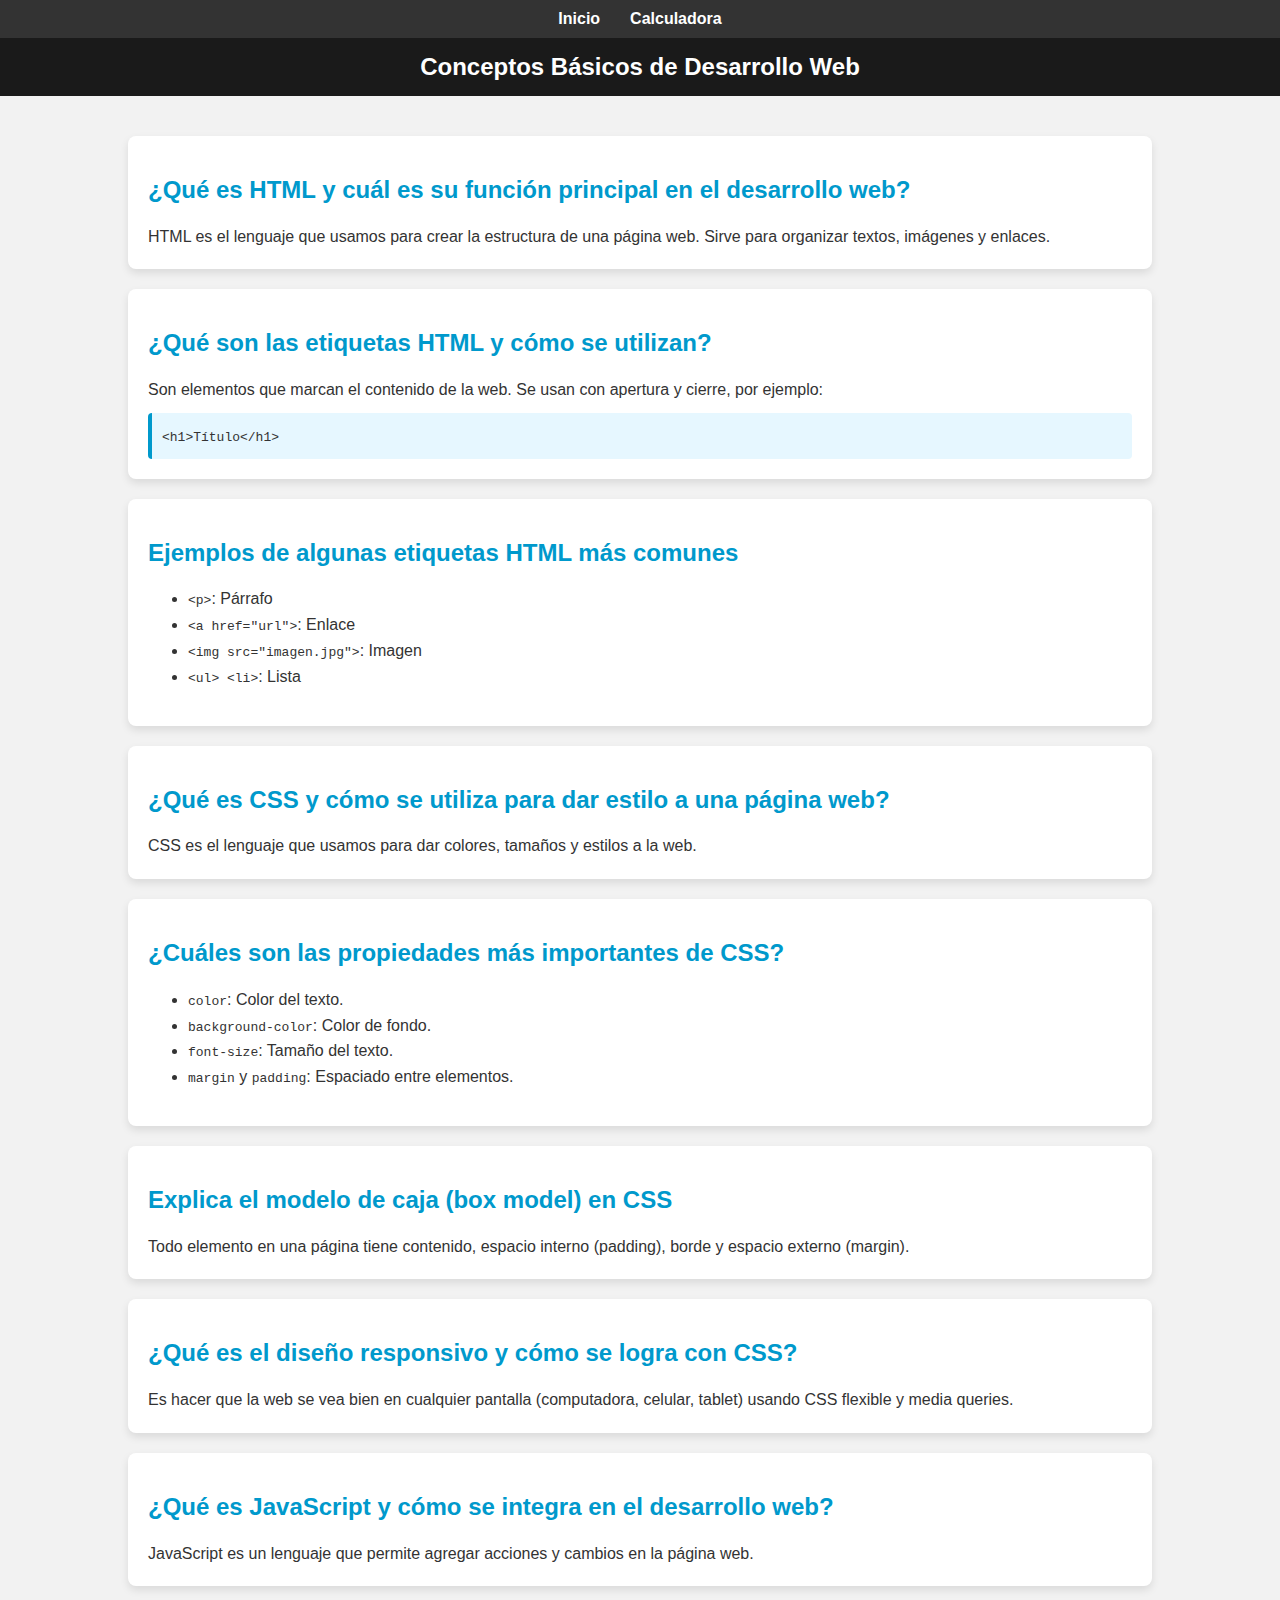
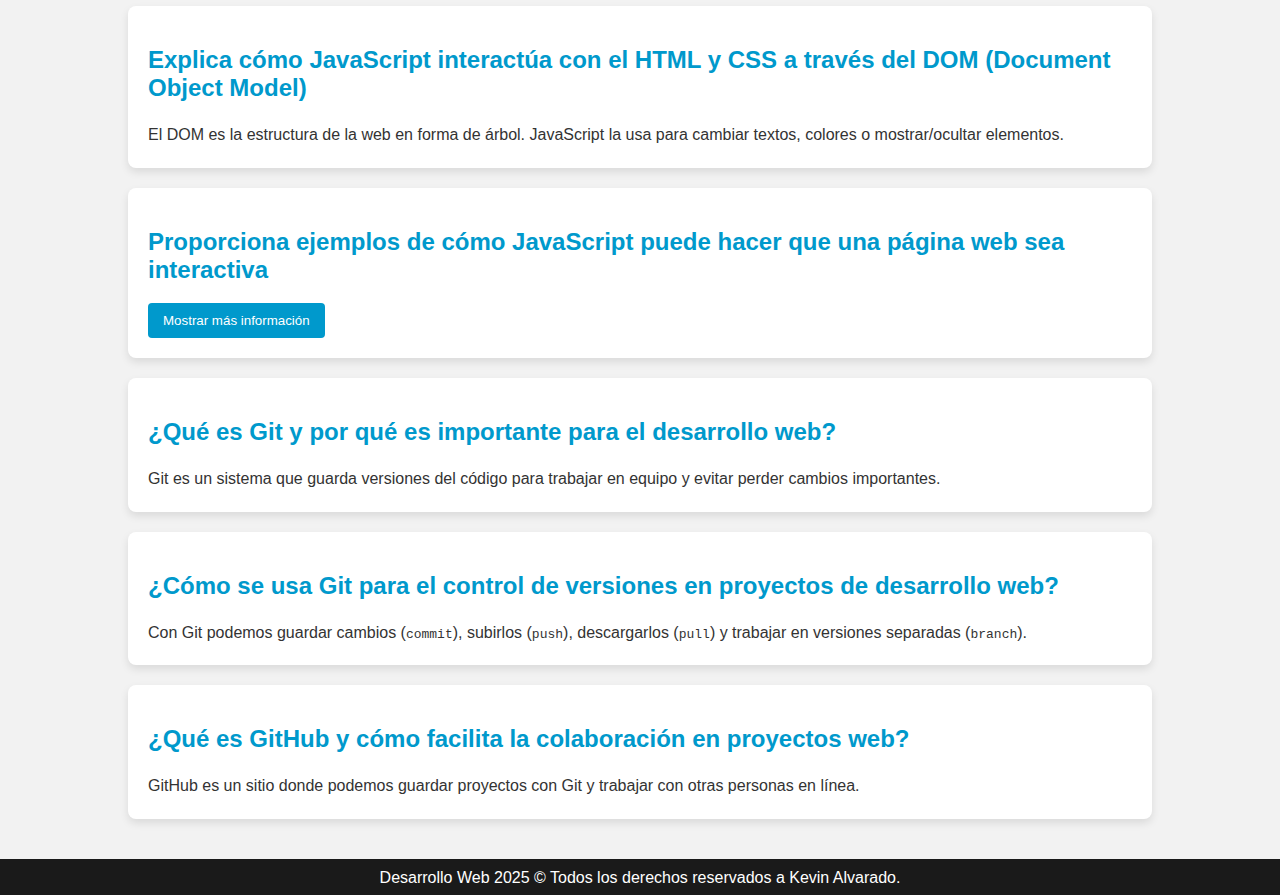
<file: index.html>
<!DOCTYPE html>
<html lang="es">
<head>
    <meta charset="UTF-8">
    <meta name="viewport" content="width=device-width, initial-scale=1.0">
    <title>Conceptos Básicos de Desarrollo Web</title>
    <link rel="stylesheet" href="css/style.css">
</head>

<body>
    <nav>
        <ul>
            <li><a href="index.html">Inicio</a></li>
            <li><a href="calculadora.html">Calculadora</a></li>
        </ul>
    </nav>

    <header>
        Conceptos Básicos de Desarrollo Web
    </header>

    <div class="container">
        <section>
            <h2>¿Qué es HTML y cuál es su función principal en el desarrollo web?</h2>
            <div class="answer">
                HTML es el lenguaje que usamos para crear la estructura de una página web. Sirve para organizar textos, imágenes y enlaces.
            </div>
        </section>

        <section>
            <h2>¿Qué son las etiquetas HTML y cómo se utilizan?</h2>
            <div class="answer">
                Son elementos que marcan el contenido de la web. Se usan con apertura y cierre, por ejemplo: 
                <div class="example">
                    <code>&lt;h1&gt;Título&lt;/h1&gt;</code>
                </div>
            </div>
        </section>

        <section>
            <h2>Ejemplos de algunas etiquetas HTML más comunes</h2>
            <div class="answer">
                <ul>
                    <li><code>&lt;p&gt;</code>: Párrafo</li>
                    <li><code>&lt;a href="url"&gt;</code>: Enlace</li>
                    <li><code>&lt;img src="imagen.jpg"&gt;</code>: Imagen</li>
                    <li><code>&lt;ul&gt; &lt;li&gt;</code>: Lista</li>
                </ul>
            </div>
        </section>

        <section>
            <h2>¿Qué es CSS y cómo se utiliza para dar estilo a una página web?</h2>
            <div class="answer">
                CSS es el lenguaje que usamos para dar colores, tamaños y estilos a la web.
            </div>
        </section>

        <section>
            <h2>¿Cuáles son las propiedades más importantes de CSS?</h2>
            <div class="answer">
                <ul>
                    <li><code>color</code>: Color del texto.</li>
                    <li><code>background-color</code>: Color de fondo.</li>
                    <li><code>font-size</code>: Tamaño del texto.</li>
                    <li><code>margin</code> y <code>padding</code>: Espaciado entre elementos.</li>
                </ul>
            </div>
        </section>

        <section>
            <h2>Explica el modelo de caja (box model) en CSS</h2>
            <div class="answer">
                Todo elemento en una página tiene contenido, espacio interno (padding), borde y espacio externo (margin).
            </div>
        </section>

        <section>
            <h2>¿Qué es el diseño responsivo y cómo se logra con CSS?</h2>
            <div class="answer">
                Es hacer que la web se vea bien en cualquier pantalla (computadora, celular, tablet) usando CSS flexible y media queries.
            </div>
        </section>

        <section>
            <h2>¿Qué es JavaScript y cómo se integra en el desarrollo web?</h2>
            <div class="answer">
                JavaScript es un lenguaje que permite agregar acciones y cambios en la página web.
            </div>
        </section>

        <section>
            <h2>Explica cómo JavaScript interactúa con el HTML y CSS a través del DOM (Document Object Model)</h2>
            <div class="answer">
                El DOM es la estructura de la web en forma de árbol. JavaScript la usa para cambiar textos, colores o mostrar/ocultar elementos.
            </div>
        </section>

        <section>
            <h2>Proporciona ejemplos de cómo JavaScript puede hacer que una página web sea interactiva</h2>
            <div class="answer">
                <button class="btn-interactive" onclick="toggleVisibility()">Mostrar más información</button>
                <div id="interactive-content" class="interactive-content">
                    <p>¡Has hecho clic en el botón! Ahora puedes ver este contenido.</p>
                </div>
            </div>
        </section>

        <section>
            <h2>¿Qué es Git y por qué es importante para el desarrollo web?</h2>
            <div class="answer">
                Git es un sistema que guarda versiones del código para trabajar en equipo y evitar perder cambios importantes.
            </div>
        </section>

        <section>
            <h2>¿Cómo se usa Git para el control de versiones en proyectos de desarrollo web?</h2>
            <div class="answer">
                Con Git podemos guardar cambios (<code>commit</code>), subirlos (<code>push</code>), descargarlos (<code>pull</code>) y trabajar en versiones separadas (<code>branch</code>).
            </div>
        </section>

        <section>
            <h2>¿Qué es GitHub y cómo facilita la colaboración en proyectos web?</h2>
            <div class="answer">
                GitHub es un sitio donde podemos guardar proyectos con Git y trabajar con otras personas en línea.
            </div>
        </section>
    </div>

    <footer>
        Desarrollo Web 2025 &copy; Todos los derechos reservados a Kevin Alvarado.
    </footer>

    <script>
        function toggleVisibility() {
            const content = document.getElementById('interactive-content');
            content.style.display = content.style.display === 'block' ? 'none' : 'block';
        }
    </script>

</body>

</html>
</file>
<file: css/style.css>
body {
    font-family: 'Arial', sans-serif;
    background-color: #f2f2f2;
    margin: 0;
    padding: 0;
    color: #333;
}

header {
    background-color: #1a1a1a;
    color: white;
    padding: 15px 0;
    text-align: center;
    font-size: 24px;
    font-weight: bold;
}
nav {
    background-color: #333;
    padding: 10px 0;
}

nav ul {
    list-style: none;
    margin: 0;
    padding: 0;
    display: flex;
    justify-content: center;
}

nav ul li {
    margin: 0 15px;
}

nav ul li a {
    color: white;
    text-decoration: none;
    font-weight: bold;
}

nav ul li a:hover {
    text-decoration: underline;
}



.container {
    width: 80%;
    margin: 0 auto;
    padding: 20px;
}

h2 {
    color: #0099cc;
}

section {
    background-color: #ffffff;
    border-radius: 8px;
    margin: 20px 0;
    padding: 20px;
    box-shadow: 0 4px 8px rgba(0, 0, 0, 0.1);
}

.answer {
    margin-top: 10px;
    line-height: 1.6;
}

.example {
    background-color: #e6f7ff;
    padding: 10px;
    border-radius: 4px;
    border-left: 4px solid #0099cc;
    margin-top: 10px;
}

footer {
    text-align: center;
    padding: 10px;
    background-color: #1a1a1a;
    color: white;
}

.btn-interactive {
    background-color: #0099cc;
    color: white;
    padding: 10px 15px;
    border: none;
    border-radius: 4px;
    cursor: pointer;
    transition: background-color 0.3s ease;
}

.btn-interactive:hover {
    background-color: #007bb5;
}

.interactive-content {
    display: none;
    margin-top: 15px;
}
</file>
